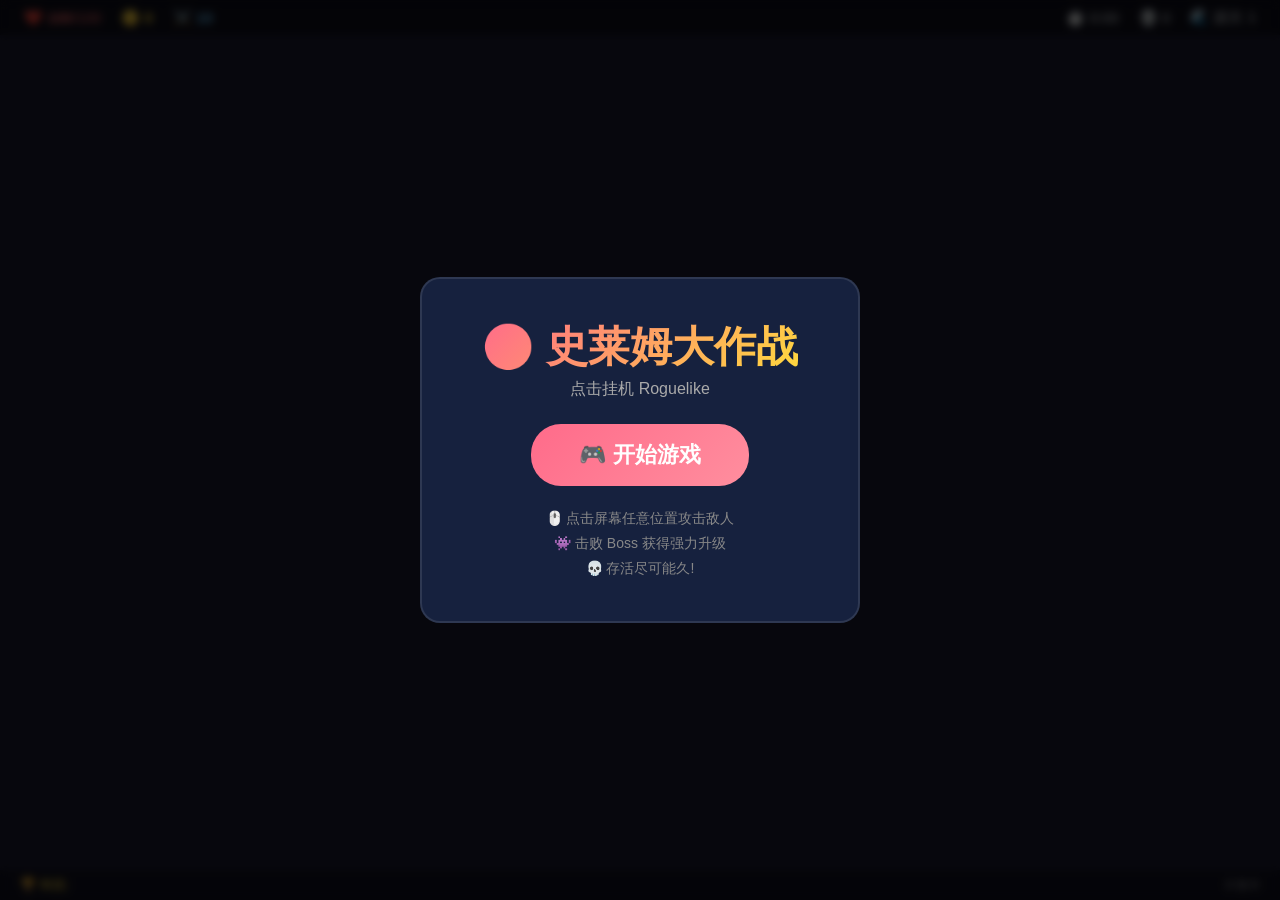
<file: index.html>
<!DOCTYPE html>
<html lang="zh-CN">
<head>
<meta charset="UTF-8">
<meta name="viewport" content="width=device-width, initial-scale=1.0">
<title>史莱姆大作战 - 点击 Roguelike</title>
<link rel="stylesheet" href="css/main.css">
<link rel="stylesheet" href="css/animations.css">
</head>
<body>
  <!-- Top HUD -->
  <div id="hud">
    <div class="hud-left">
      <span id="hud-hp">❤️ <strong>100</strong>/100</span>
      <span id="hud-gold">🪙 <strong>0</strong></span>
      <span id="hud-atk">⚔️ <strong>10</strong></span>
    </div>
    <div class="hud-right">
      <span id="hud-time">⏱️ 0:00</span>
      <span id="hud-kills">💀 0</span>
      <span id="hud-wave">🌊 波次 1</span>
    </div>
  </div>

  <!-- Boss HP Bar (hidden by default) -->
  <div id="boss-hp-bar" class="hidden">
    <div class="boss-hp-label"><span id="boss-name">Boss</span></div>
    <div class="boss-hp-track">
      <div id="boss-hp-fill" class="boss-hp-fill"></div>
    </div>
    <span id="boss-hp-text">100%</span>
  </div>

  <!-- Battle Canvas -->
  <canvas id="game-canvas"></canvas>

  <!-- Wave Announce (hidden by default) -->
  <div id="wave-announce" class="hidden">
    <span id="wave-announce-text"></span>
  </div>

  <!-- Bottom Build Bar -->
  <div id="build-bar">
    <span class="build-label">🏆 构筑:</span>
    <div id="build-cards"></div>
    <span id="build-count" class="build-count">0 张卡</span>
  </div>

  <!-- Upgrade Panel (hidden by default) -->
  <div id="upgrade-panel" class="overlay hidden">
    <div class="upgrade-panel-content">
      <h2 id="upgrade-title">选择一个升级!</h2>
      <div id="upgrade-cards" class="upgrade-cards-row"></div>
    </div>
  </div>

  <!-- Game Over Panel (hidden by default) -->
  <div id="gameover-panel" class="overlay hidden">
    <div class="gameover-content">
      <h2>游戏结束</h2>
      <div id="gameover-stats"></div>
      <div id="gameover-build"></div>
      <button id="btn-restart" class="btn-primary">🔄 再来一局</button>
    </div>
  </div>

  <!-- Start Screen -->
  <div id="start-panel" class="overlay">
    <div class="start-content">
      <h1>🟢 史莱姆大作战</h1>
      <p class="subtitle">点击挂机 Roguelike</p>
      <p id="high-score-display"></p>
      <button id="btn-start" class="btn-primary btn-large">🎮 开始游戏</button>
      <div class="start-instructions">
        <p>🖱️ 点击屏幕任意位置攻击敌人</p>
        <p>👾 击败 Boss 获得强力升级</p>
        <p>💀 存活尽可能久!</p>
      </div>
    </div>
  </div>

  <script type="module" src="js/main.js"></script>
</body>
</html>
</file>
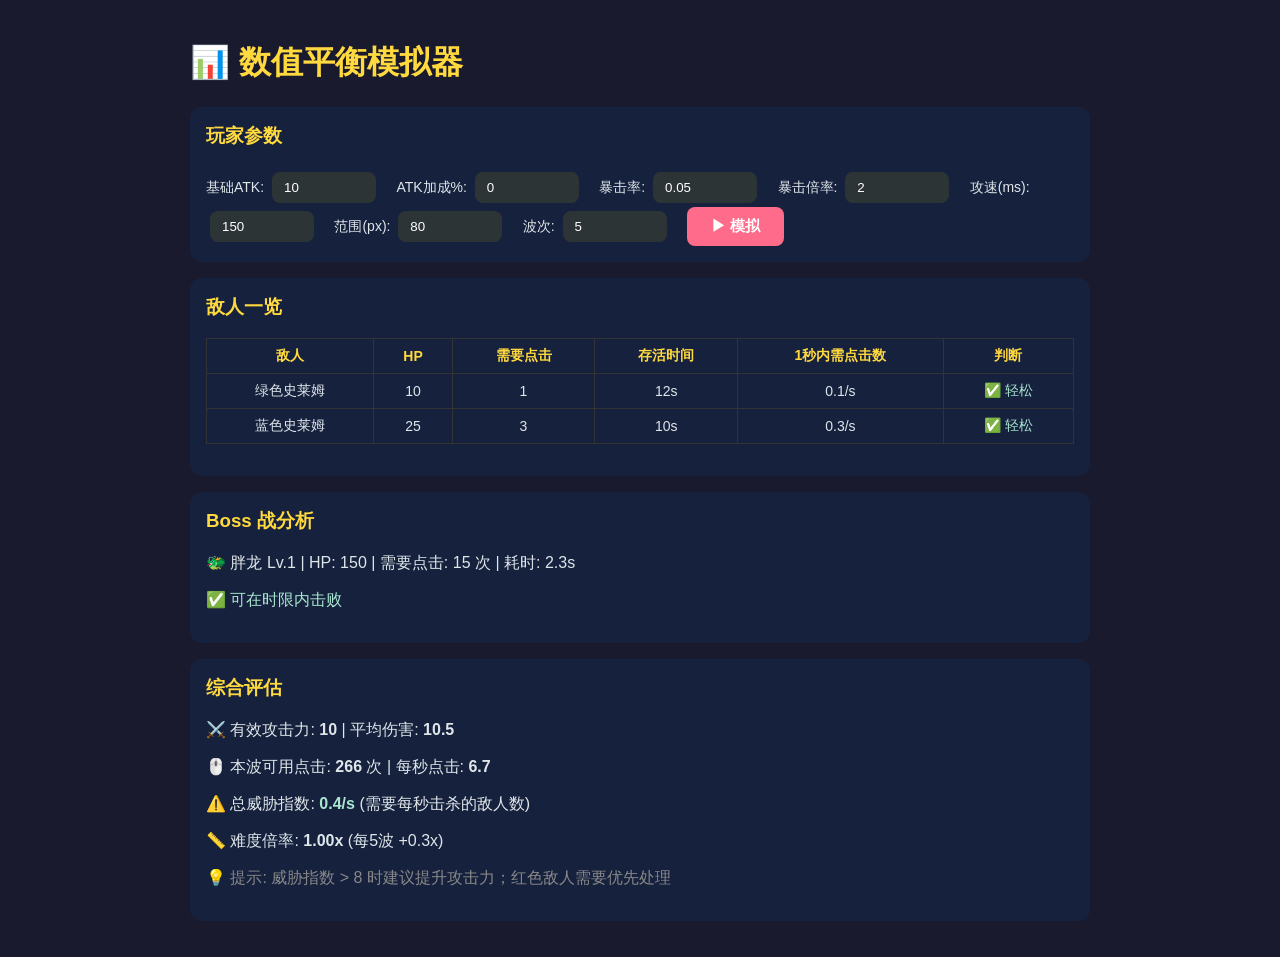
<file: tools/balance-sim.html>
<!DOCTYPE html>
<html lang="zh-CN">
<head>
<meta charset="UTF-8">
<title>数值平衡模拟器 - 史莱姆大作战</title>
<style>
  body { font-family: 'Segoe UI', sans-serif; background: #1a1a2e; color: #dfe6e9; padding: 20px; max-width: 900px; margin: 0 auto; }
  h1 { color: #FFD93D; }
  table { border-collapse: collapse; width: 100%; margin: 16px 0; }
  th, td { border: 1px solid #333; padding: 8px 12px; text-align: center; font-size: 14px; }
  th { background: #16213e; color: #FFD93D; }
  .section { background: #16213e; border-radius: 12px; padding: 16px; margin: 16px 0; }
  input, select { padding: 8px 12px; border-radius: 8px; border: none; margin: 4px; background: #2d3436; color: #fff; }
  input { width: 80px; }
  button { padding: 10px 24px; border-radius: 8px; border: none; cursor: pointer; font-weight: bold; font-size: 15px; background: #FF6B8A; color: #fff; }
  button:hover { background: #FF8E9E; }
  .result { color: #FFD93D; font-size: 16px; }
  .warn { color: #FF6B6B; }
  .good { color: #A8E6CF; }
  .info { color: #6BC9FF; }
  h3 { margin-top: 0; color: #FFD93D; }
  label { margin-right: 12px; font-size: 14px; }
</style>
</head>
<body>
<h1>📊 数值平衡模拟器</h1>

<div class="section">
  <h3>玩家参数</h3>
  <label>基础ATK: <input id="sim-atk" type="number" value="10"></label>
  <label>ATK加成%: <input id="sim-atkMult" type="number" value="0"></label>
  <label>暴击率: <input id="sim-crit" type="number" value="0.05" step="0.01"></label>
  <label>暴击倍率: <input id="sim-critMult" type="number" value="2" step="0.1"></label>
  <label>攻速(ms): <input id="sim-speed" type="number" value="150" step="10"></label>
  <label>范围(px): <input id="sim-range" type="number" value="80"></label>
  <label>波次: <input id="sim-wave" type="number" value="5" min="1" max="50"></label>
  <button onclick="simulate()">▶ 模拟</button>
</div>

<div class="section">
  <h3>敌人一览</h3>
  <div id="enemy-table"></div>
</div>

<div class="section">
  <h3>Boss 战分析</h3>
  <div id="boss-analysis"></div>
</div>

<div class="section">
  <h3>综合评估</h3>
  <div id="summary"></div>
</div>

<script>
const ENEMY_TYPES = [
  { name: '绿色史莱姆', hp: 10, unlockWave: 1, lifetime: 12, dmg: 5 },
  { name: '蓝色史莱姆', hp: 25, unlockWave: 3, lifetime: 10, dmg: 8 },
  { name: '小恶魔', hp: 40, unlockWave: 6, lifetime: 8, dmg: 10 },
  { name: '红色史莱姆', hp: 80, unlockWave: 10, lifetime: 15, dmg: 15 },
  { name: '暗影恶魔', hp: 120, unlockWave: 14, lifetime: 7, dmg: 12 },
  { name: '精英怪', hp: 200, unlockWave: 12, lifetime: 10, dmg: 20 },
];

function simulate() {
  const atk = parseFloat(document.getElementById('sim-atk').value);
  const atkMult = parseFloat(document.getElementById('sim-atkMult').value) / 100;
  const crit = parseFloat(document.getElementById('sim-crit').value);
  const critMult = parseFloat(document.getElementById('sim-critMult').value);
  const atkSpeed = parseFloat(document.getElementById('sim-speed').value) / 1000;
  const range = parseInt(document.getElementById('sim-range').value);
  const wave = parseInt(document.getElementById('sim-wave').value);

  const effectiveAtk = Math.floor(atk * (1 + atkMult));
  const avgDmg = effectiveAtk * (1 + crit * (critMult - 1));
  const scale = 1 + Math.floor((wave - 1) / 5) * 0.3;
  const waveDuration = 25 + wave * 3;
  const totalClicks = Math.floor(waveDuration / atkSpeed);

  // Enemy table
  const available = ENEMY_TYPES.filter(e => e.unlockWave <= wave);
  let html = '<table><tr><th>敌人</th><th>HP</th><th>需要点击</th><th>存活时间</th><th>1秒内需点击数</th><th>判断</th></tr>';
  let totalThreat = 0;
  for (const et of available) {
    const scaledHp = Math.floor(et.hp * scale);
    const clicksNeeded = Math.ceil(scaledHp / avgDmg);
    const clicksPerSec = clicksNeeded / et.lifetime;
    const status = clicksPerSec <= 1.5 ? 'good' : clicksPerSec <= 4 ? '' : 'warn';
    const cssClass = status === 'good' ? 'good' : status === 'warn' ? 'warn' : 'info';
    const icon = clicksPerSec <= 1.5 ? '✅' : clicksPerSec <= 4 ? '⚠️' : '❌';
    html += `<tr><td>${et.name}</td><td>${scaledHp}</td><td>${clicksNeeded}</td><td>${et.lifetime}s</td><td>${clicksPerSec.toFixed(1)}/s</td><td class="${cssClass}">${icon} ${clicksPerSec <= 1.5 ? '轻松' : clicksPerSec <= 4 ? '适中' : '危险'}</td></tr>`;
    totalThreat += clicksPerSec;
  }
  html += '</table>';
  document.getElementById('enemy-table').innerHTML = html;

  // Boss analysis
  const bossWave = wave % 5 === 0;
  let bossHTML = '';
  if (bossWave) {
    const waveTier = Math.floor((wave - 1) / 5);
    const bossHp = 150 + waveTier * 200;
    const bossClicks = Math.ceil(bossHp / avgDmg);
    const bossTime = bossClicks * atkSpeed;
    const canKill = bossTime < 45; // boss lifetime is 45s
    bossHTML = `<p>🐲 胖龙 Lv.${waveTier + 1} | HP: ${bossHp} | 需要点击: ${bossClicks} 次 | 耗时: ${bossTime.toFixed(1)}s</p>`;
    bossHTML += `<p class="${canKill ? 'good' : 'warn'}">${canKill ? '✅ 可在时限内击败' : '❌ 难以在时限内击败 (Boss存活45秒)'}</p>`;
  } else {
    bossHTML = '<p class="info">本波次没有 Boss（Boss 每 5 波出现一次）</p>';
  }
  document.getElementById('boss-analysis').innerHTML = bossHTML;

  // Summary
  const maxClicks = Math.floor(Math.min(...available.map(e => e.lifetime)) / atkSpeed);
  document.getElementById('summary').innerHTML = `
    <p>⚔️ 有效攻击力: <strong>${effectiveAtk}</strong> | 平均伤害: <strong>${avgDmg.toFixed(1)}</strong></p>
    <p>🖱️ 本波可用点击: <strong>${totalClicks}</strong> 次 | 每秒点击: <strong>${(1/atkSpeed).toFixed(1)}</strong></p>
    <p>⚠️ 总威胁指数: <strong class="${totalThreat > 8 ? 'warn' : 'good'}">${totalThreat.toFixed(1)}/s</strong> (需要每秒击杀的敌人数)</p>
    <p>📏 难度倍率: <strong>${scale.toFixed(2)}x</strong> (每5波 +0.3x)</p>
    <p style="margin-top:12px; color:#888;">💡 提示: 威胁指数 > 8 时建议提升攻击力；红色敌人需要优先处理</p>
  `;
}

// Run initial simulation
simulate();
</script>
</body>
</html>
</file>
<file: css/main.css>
*, *::before, *::after { box-sizing: border-box; margin: 0; padding: 0; }

:root {
  --cream: #FFF8E7;
  --pink: #FF6B8A;
  --gold: #FFD93D;
  --blue: #6BC9FF;
  --mint: #A8E6CF;
  --bg-dark: #1a1a2e;
  --bg-panel: #16213e;
  --text: #2d3436;
  --text-light: #dfe6e9;
  --common: #7f8c8d;
  --rare: #a29bfe;
  --legendary: #ffd93d;
  --font-main: 'Segoe UI', 'PingFang SC', 'Microsoft YaHei', sans-serif;
}

html, body {
  width: 100%; height: 100%;
  overflow: hidden;
  font-family: var(--font-main);
  background: var(--bg-dark);
  color: var(--text-light);
  user-select: none;
  -webkit-user-select: none;
}

#game-canvas {
  position: absolute; top: 0; left: 0;
  width: 100%; height: 100%;
  z-index: 1;
  cursor: crosshair;
}

#hud {
  position: absolute; top: 0; left: 0; right: 0; z-index: 10;
  display: flex; justify-content: space-between; align-items: center;
  padding: 8px 24px;
  background: rgba(0,0,0,0.45);
  backdrop-filter: blur(6px);
  font-size: 15px;
  pointer-events: none;
}
.hud-left, .hud-right { display: flex; gap: 20px; align-items: center; }
#hud-hp { color: #ff6b6b; }
#hud-gold { color: #ffd93d; }
#hud-atk { color: #6bc9ff; }

#boss-hp-bar {
  position: absolute; top: 50px; left: 50%; transform: translateX(-50%);
  z-index: 10; width: 400px; text-align: center;
  pointer-events: none;
}
.boss-hp-label { font-size: 16px; font-weight: bold; margin-bottom: 4px; color: #ff6b6b; }
.boss-hp-track {
  height: 14px; background: rgba(0,0,0,0.5);
  border-radius: 7px; overflow: hidden; border: 1px solid rgba(255,255,255,0.2);
}
.boss-hp-fill {
  height: 100%; width: 100%;
  background: linear-gradient(90deg, #ff4757, #ff6b81);
  border-radius: 7px; transition: width 0.15s ease-out;
}
#boss-hp-text { font-size: 12px; color: #ccc; }

#wave-announce {
  position: absolute; top: 50%; left: 50%; transform: translate(-50%, -50%);
  z-index: 20; pointer-events: none;
}
#wave-announce-text {
  font-size: 48px; font-weight: bold; color: #ffd93d;
  text-shadow: 0 0 20px rgba(255,217,61,0.5), 0 4px 8px rgba(0,0,0,0.5);
}

#build-bar {
  position: absolute; bottom: 0; left: 0; right: 0; z-index: 10;
  display: flex; align-items: center; gap: 8px;
  padding: 6px 20px;
  background: rgba(0,0,0,0.35);
  backdrop-filter: blur(4px);
  font-size: 13px;
}
.build-label { flex-shrink: 0; color: #ffd93d; }
#build-cards { display: flex; gap: 6px; overflow-x: auto; flex: 1; }
.build-count { flex-shrink: 0; color: #aaa; font-size: 12px; }

.overlay {
  position: absolute; inset: 0; z-index: 50;
  display: flex; align-items: center; justify-content: center;
  background: rgba(0,0,0,0.7);
  backdrop-filter: blur(4px);
}
.overlay.hidden { display: none; }

.start-content {
  text-align: center; padding: 40px 60px;
  background: var(--bg-panel); border-radius: 20px;
  border: 2px solid rgba(255,255,255,0.1);
  max-width: 500px;
}
.start-content h1 { font-size: 42px; margin-bottom: 4px; }
.start-content h1 { background: linear-gradient(135deg, #FF6B8A, #FFD93D); -webkit-background-clip: text; -webkit-text-fill-color: transparent; background-clip: text; }
.start-content .subtitle { color: #aaa; margin-bottom: 24px; font-size: 16px; }
.start-instructions { margin-top: 20px; font-size: 14px; color: #888; line-height: 1.8; }
#high-score-display { color: #ffd93d; font-size: 14px; margin-bottom: 8px; }

.upgrade-panel-content {
  text-align: center; padding: 30px;
  max-width: 900px; width: 90%;
}
#upgrade-title { font-size: 28px; margin-bottom: 20px; color: #ffd93d; }
.upgrade-cards-row { display: flex; gap: 20px; justify-content: center; }

.gameover-content {
  text-align: center; padding: 30px 50px;
  background: var(--bg-panel); border-radius: 20px;
  border: 2px solid rgba(255,255,255,0.1);
  max-width: 500px;
}
.gameover-content h2 { font-size: 36px; color: #ff6b6b; margin-bottom: 16px; }
#gameover-stats { margin-bottom: 16px; line-height: 1.8; }
#gameover-build { margin-bottom: 20px; font-size: 13px; color: #aaa; max-height: 120px; overflow-y: auto; }

.btn-primary {
  background: linear-gradient(135deg, #FF6B8A, #FF8E9E);
  color: #fff; border: none; padding: 12px 32px;
  font-size: 18px; border-radius: 30px; cursor: pointer;
  font-weight: bold; transition: transform 0.15s, box-shadow 0.15s;
  font-family: var(--font-main);
}
.btn-primary:hover { transform: scale(1.05); box-shadow: 0 4px 20px rgba(255,107,138,0.4); }
.btn-large { padding: 16px 48px; font-size: 22px; }

.build-tag {
  display: inline-flex; align-items: center; gap: 4px;
  padding: 2px 10px; border-radius: 12px; font-size: 12px;
  white-space: nowrap;
  background: #2d3436;
}
.build-tag.rarity-common { color: #7f8c8d; }
.build-tag.rarity-rare { color: #a29bfe; }
.build-tag.rarity-legendary { color: #ffd93d; }
.build-tag.rarity-mythic { color: #fff; background: linear-gradient(135deg, rgba(255,107,107,0.3), rgba(107,201,255,0.3)); }

.hidden { display: none !important; }
</file>
<file: css/animations.css>
@keyframes fadeInUp {
  from { opacity: 0; transform: translateY(20px); }
  to { opacity: 1; transform: translateY(0); }
}
@keyframes fadeOutDown {
  from { opacity: 1; transform: translateY(0); }
  to { opacity: 0; transform: translateY(20px); }
}
@keyframes scaleIn {
  from { opacity: 0; transform: scale(0.8); }
  to { opacity: 1; transform: scale(1); }
}
@keyframes scaleOut {
  from { opacity: 1; transform: scale(1); }
  to { opacity: 0; transform: scale(0.8); }
}
@keyframes pulse {
  0%, 100% { transform: scale(1); }
  50% { transform: scale(1.05); }
}
@keyframes shake {
  0%, 100% { transform: translateX(0); }
  25% { transform: translateX(-4px); }
  75% { transform: translateX(4px); }
}

.anim-fadeInUp { animation: fadeInUp 0.3s ease-out forwards; }
.anim-fadeOutDown { animation: fadeOutDown 0.3s ease-in forwards; }
.anim-scaleIn { animation: scaleIn 0.3s ease-out forwards; }
.anim-scaleOut { animation: scaleOut 0.2s ease-in forwards; }
.anim-pulse { animation: pulse 0.3s ease-in-out; }
.anim-shake { animation: shake 0.3s ease-in-out; }

.wave-enter { animation: scaleIn 0.5s ease-out; }
.wave-exit { animation: scaleOut 0.4s ease-in forwards; }

.upgrade-card {
  transition: transform 0.2s ease, box-shadow 0.2s ease;
}
.upgrade-card:hover {
  transform: translateY(-8px) scale(1.03);
}
</file>
